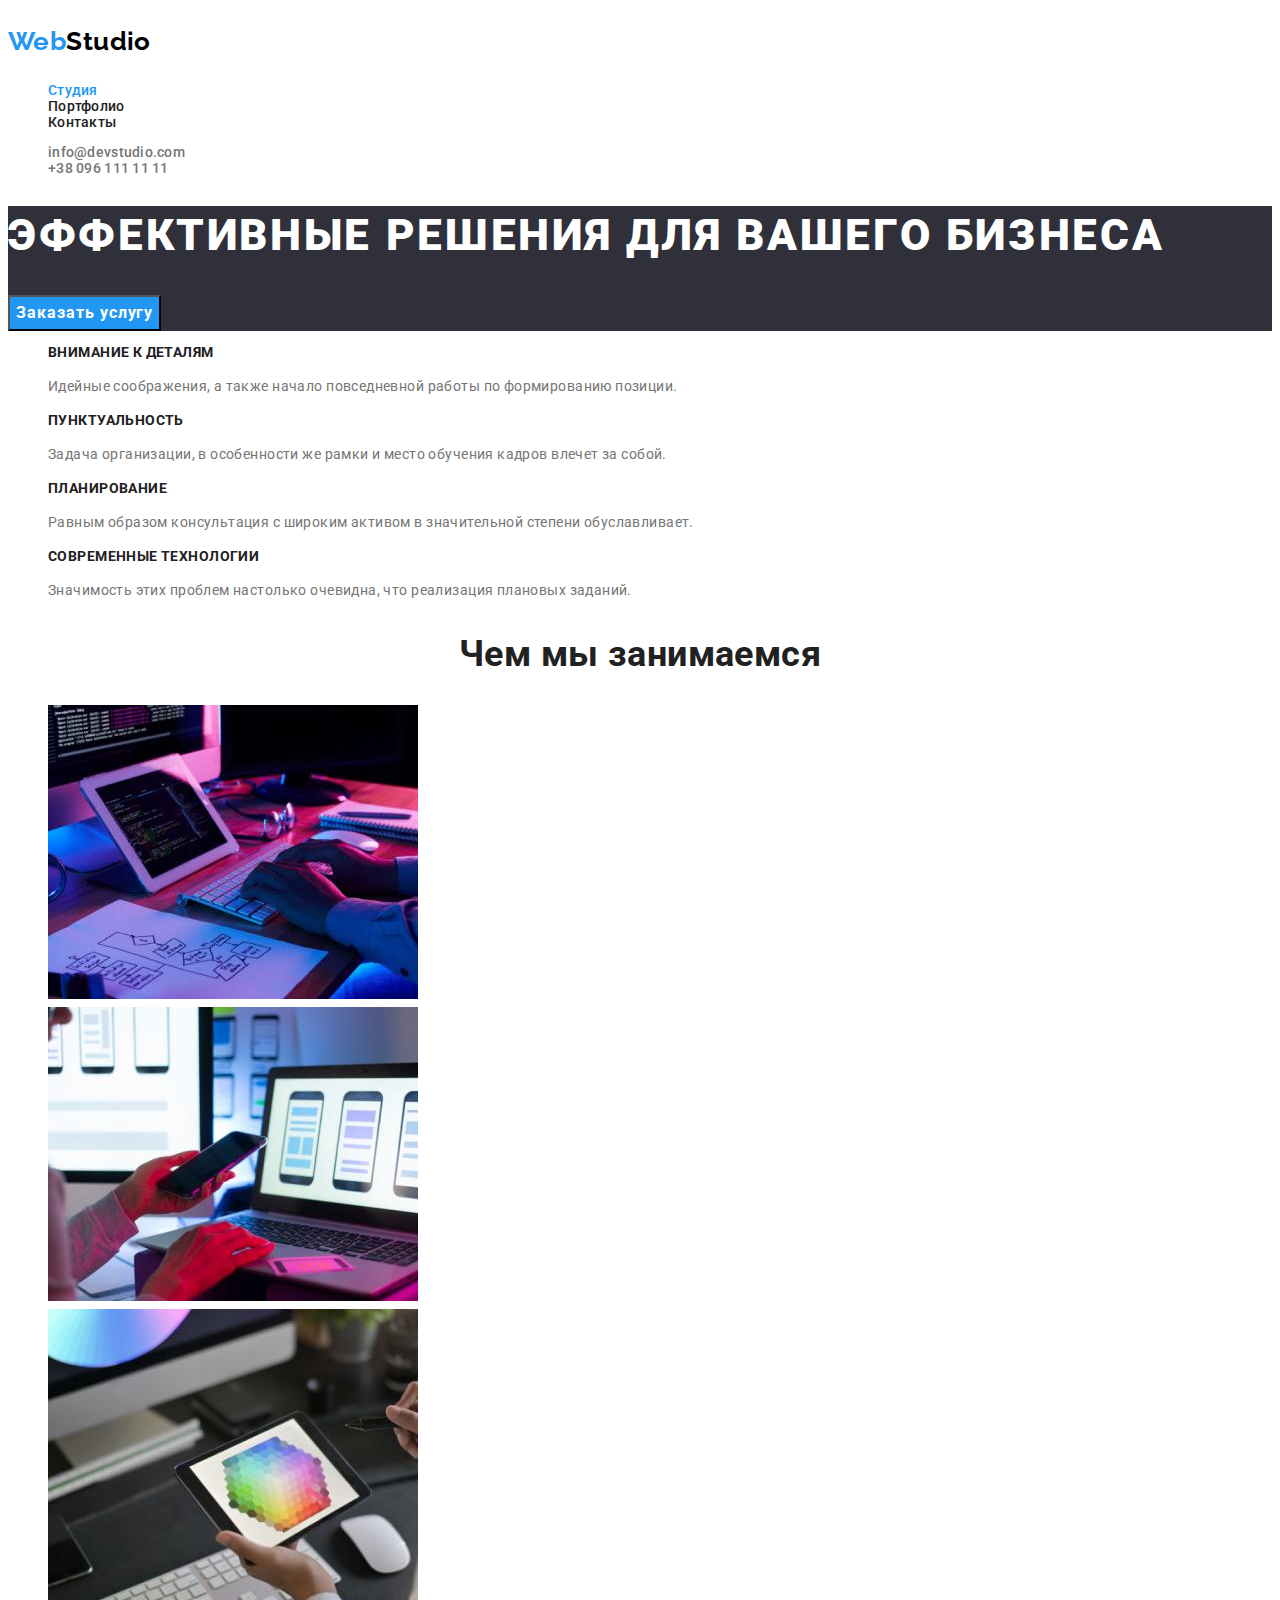
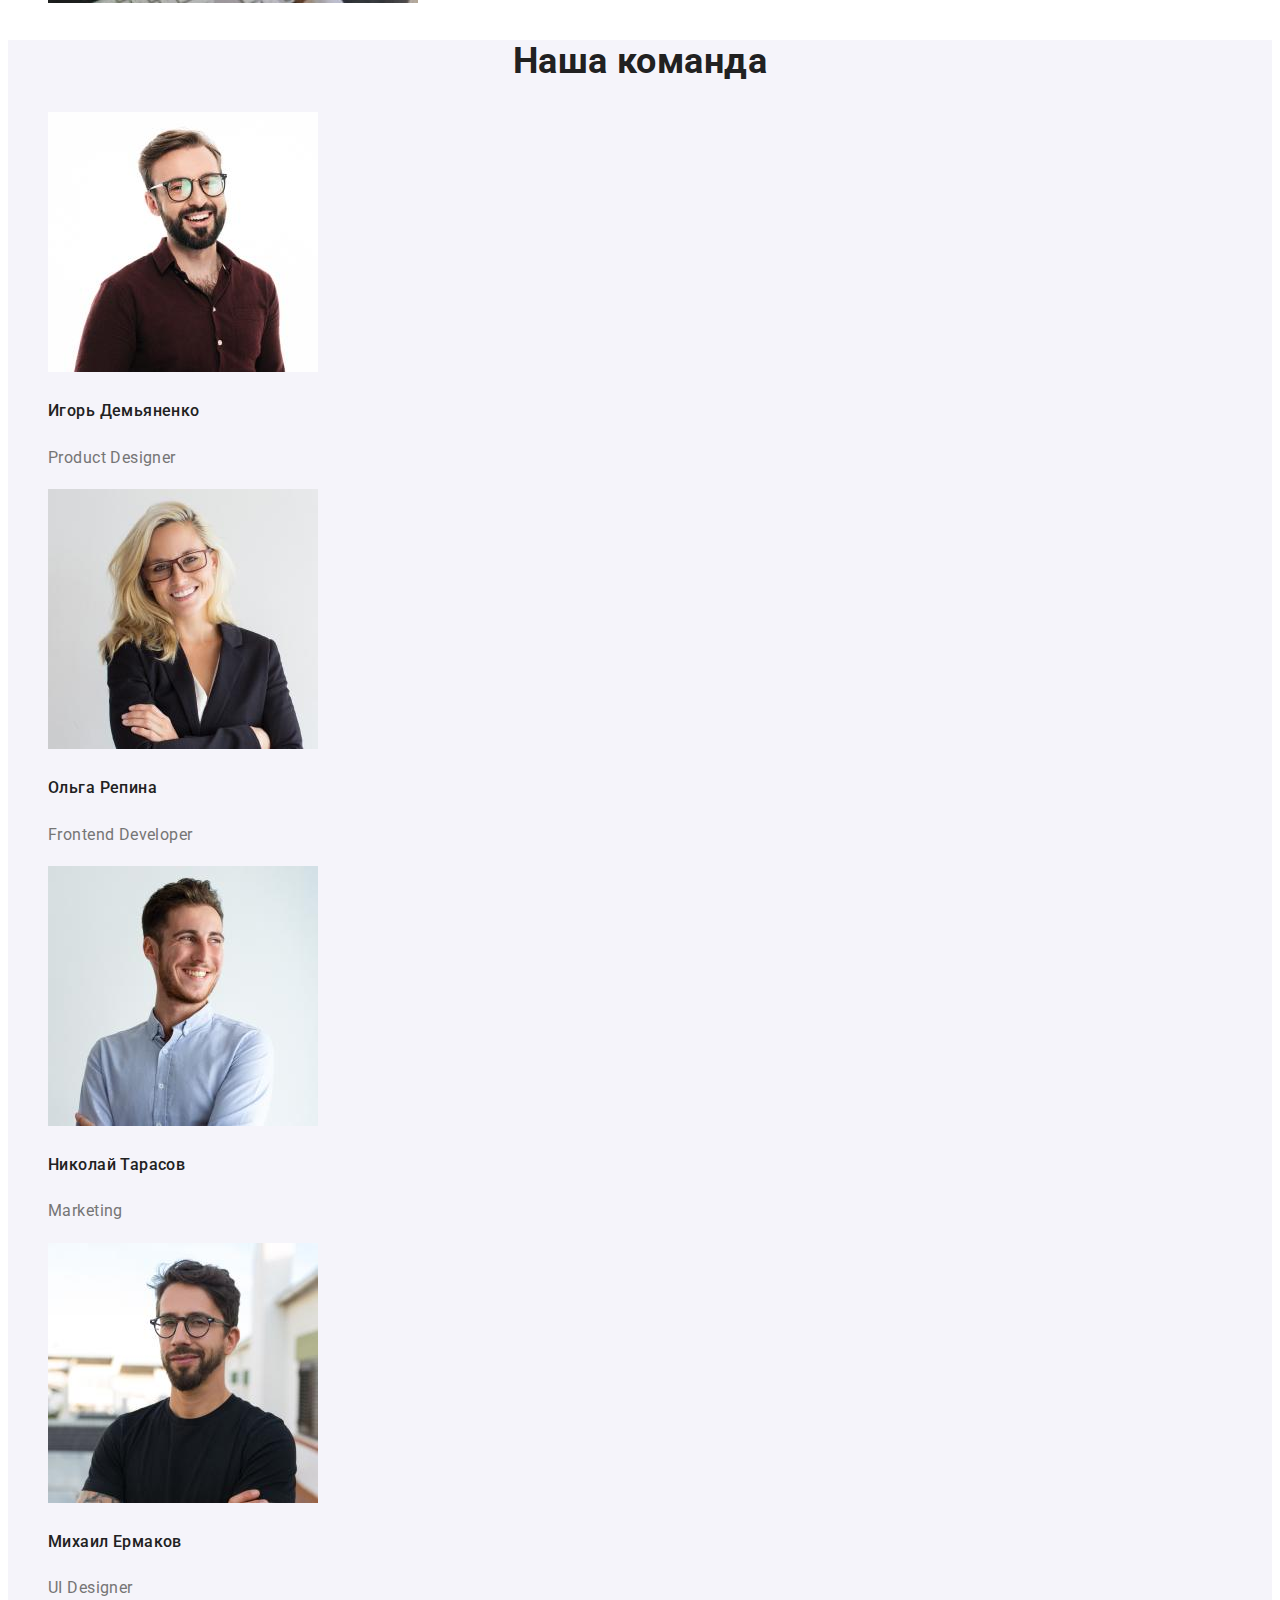
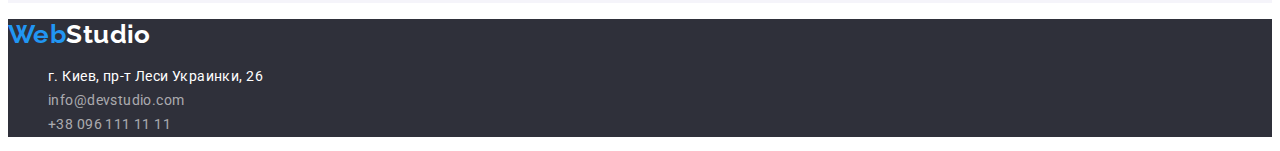
<file: index.html>
<!DOCTYPE html>
<html lang="ru">
<head>
    <meta charset="UTF-8">
    <meta http-equiv="X-UA-Compatible" content="IE=edge">
    <meta name="viewport" content="width=<device-width>, initial-scale=1.0">
    <title>WebStudio</title>
    <link rel="preconnect" href="https://fonts.googleapis.com">
    <link rel="preconnect" href="https://fonts.gstatic.com" crossorigin>
    <link href="https://fonts.googleapis.com/css2?family=Raleway:wght@700&family=Roboto:wght@400;500;700;900&display=swap"
        rel="stylesheet">
    <link rel="stylesheet" href="./css/styles.css">
</head>
<body>
    <header>
        <nav>
            <a href="./index.html" class="logo"><p lang="en"><span class="logo-text-blu">Web</span>Studio</p></a>
            <ul class="list-nav list">
                <li><a href="./index.html" class="link-nav link primary-link">Студия</a></li>
                <li><a href="./portfolio.html" class="link-nav link">Портфолио</a></li>
                <li><a href=""  class="link-nav link">Контакты</a></li>
            </ul>
        </nav>
        <ul class="list-nav list">
            <li>
                <a href="mailto:info@devstudio.com" class="contact link">info@devstudio.com</a>
            </li>
            <li>
                <a href="tel:+380961111111" class="contact link">+38 096 111 11 11</a>
            </li>
        </ul>
    </header>
    <main>
        <section class="hero">
            <h1 class="hero-title">Эффективные решения для вашего бизнеса</h1>
            <button type="button" class="hero-button">Заказать услугу</button>
        </section>
        <section class="section">
            <h2 hidden>Преимущества</h2>
            <ul class="list">
                <li>
                    <h3 class="advantage-title">Внимание к деталям</h3>
                    <p>Идейные соображения, а также начало повседневной работы по формированию позиции.</p>
                </li>
                <li>
                    <h3 class="advantage-title">Пунктуальность</h3>
                    <p>Задача организации, в особенности же рамки и место обучения кадров влечет за собой.</p>
                </li>
                <li>
                    <h3 class="advantage-title">Планирование</h3>
                    <p>Равным образом консультация с широким активом в значительной степени обуславливает.</p>
                </li>
                <li>
                    <h3 class="advantage-title">Современные технологии</h3>
                    <p>Значимость этих проблем настолько очевидна, что реализация плановых заданий.</p>
                </li>
            </ul>
        </section>
        <section class="section">
            <h2 class="section-title">Чем мы занимаемся</h2>
            <ul class="list">
                <li>
                    <img src="./images/img-1.jpg" alt="Разработчик пишет код" width="370" height="294">
                </li>
                <li>
                    <img src="./images/img-2.jpg" alt="Разработчик на ноутбуке прототипирует мобильное приложение" width="370" height="294">
                </li>
                <li>
                    <img src="./images/img-3.jpg" alt="Дизайнер на планшете подбирает цвет" width="370" height="294">
                </li>
            </ul>
        </section>
        <section class="team-section section">
            <h2 class="section-title">Наша команда</h2>
            <ul class="list">
                <li>
                    <img src="./images/team-img-1.jpg" alt="Разрааботчик 1" width="270" height="260">
                    <h3 class="team-title">Игорь Демьяненко</h3>
                    <p lang="en" class="team-text">Product Designer</p>
                </li>
                <li>
                    <img src="./images/team-img-2.jpg" alt="Разрааботчик 2" width="270" height="260">
                    <h3 class="team-title">Ольга Репина</h3>
                    <p lang="en" class="team-text">Frontend Developer</p>
                </li>
                <li>
                    <img src="./images/team-img-3.jpg" alt="Разрааботчик 3" width="270" height="260">
                    <h3 class="team-title">Николай Тарасов</h3>
                    <p lang="en" class="team-text">Marketing</p>
                </li>
                <li>
                    <img src="./images/team-img-4.jpg" alt="Разрааботчик 4" width="270" height="260">
                    <h3 class="team-title">Михаил Ермаков</h3>
                    <p lang="en" class="team-text">UI Designer</p>
                </li>
            </ul>
        </section>
    </main>
    <footer class=footer>
        <a href="./index.html" class="logo-footer"><span class="logo-text-blu">Web</span>Studio</a>
        <address>
            <ul class="list">
                <li>
                    <a href="https://goo.gl/maps/zLNUuuCCSBXQonxw8"
                    target="_blank"
                    rel="nooener noreferrer" class="map link"
                    >г. Киев, пр-т Леси Украинки, 26</a>
                
                </li>
                <li>
                    <a href="mailto:info@devstudio.com" class="contact-footer link">info@devstudio.com</a>
                </li>
                <li>
                    <a href="tel:+380961111111" class="contact-footer link">+38 096 111 11 11</a>
                </li>
            </ul>
        </address>
    </footer>
</body>
</html>
</file>
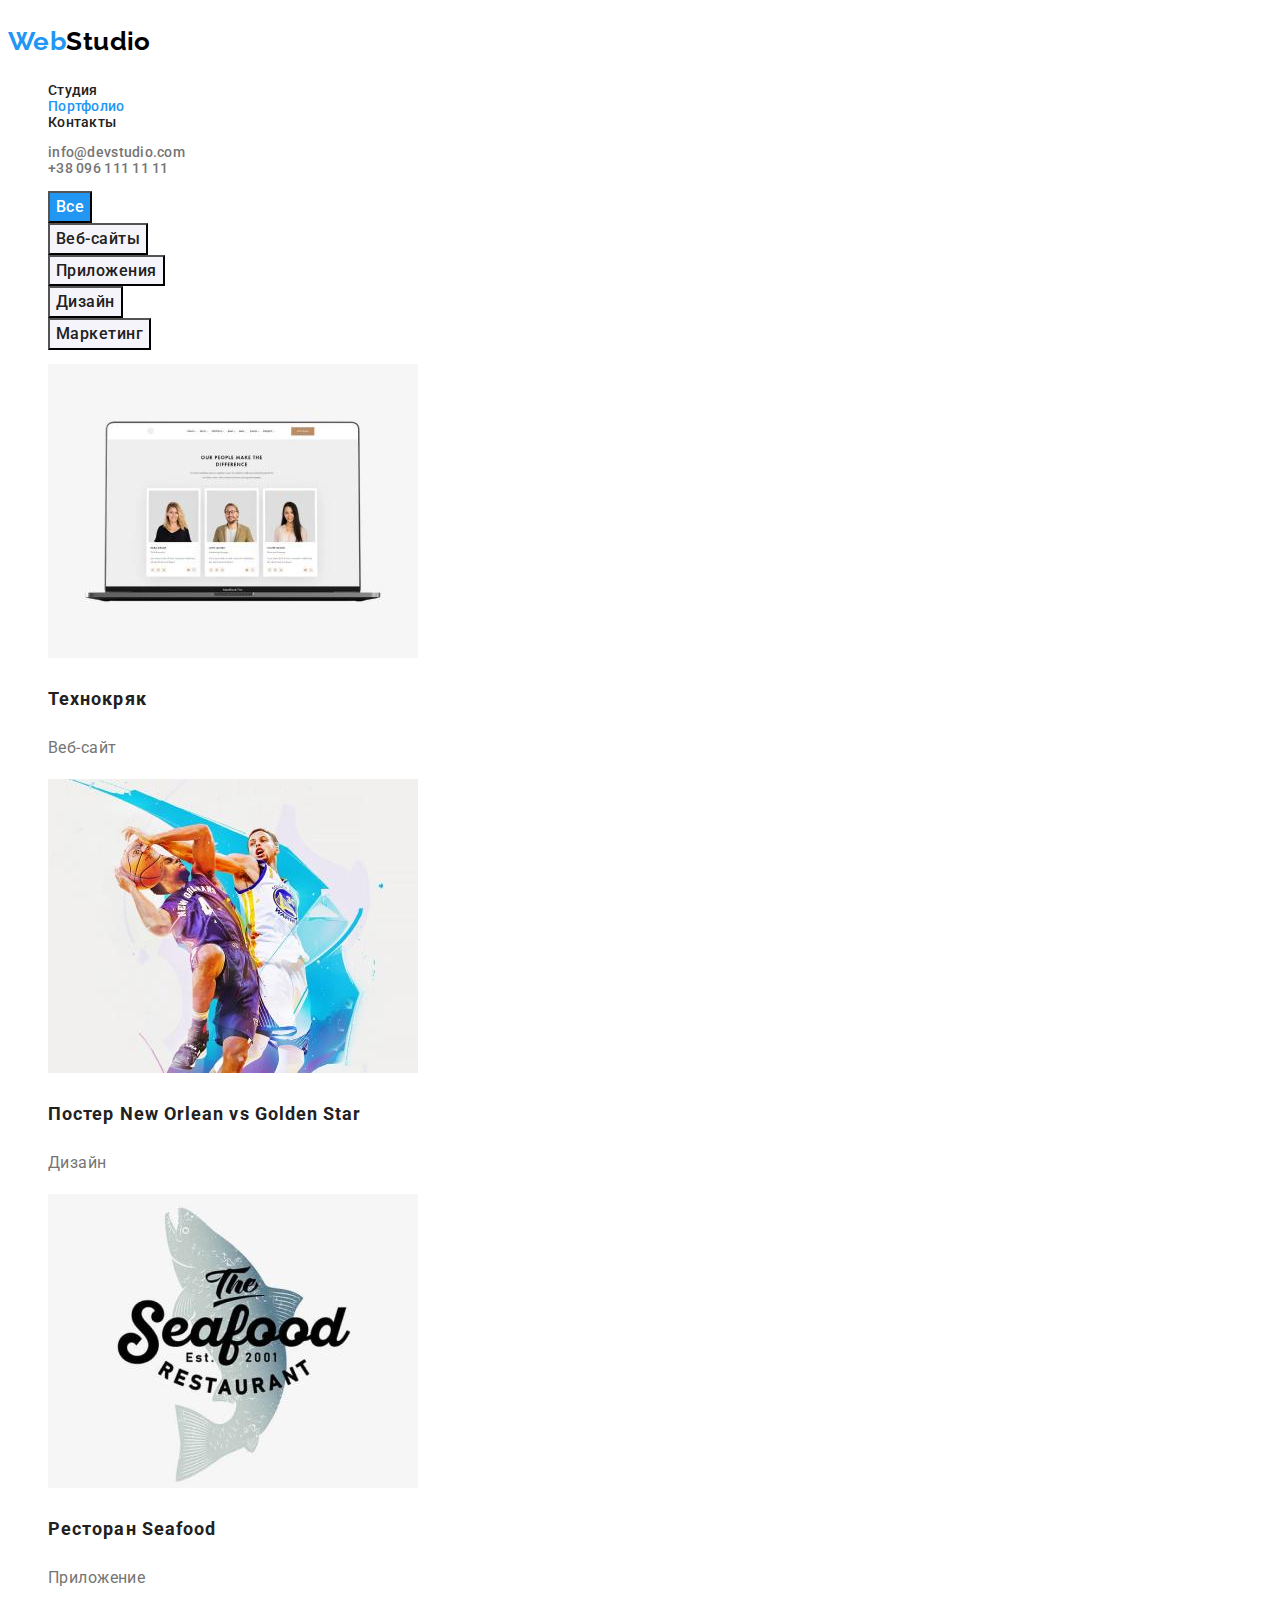
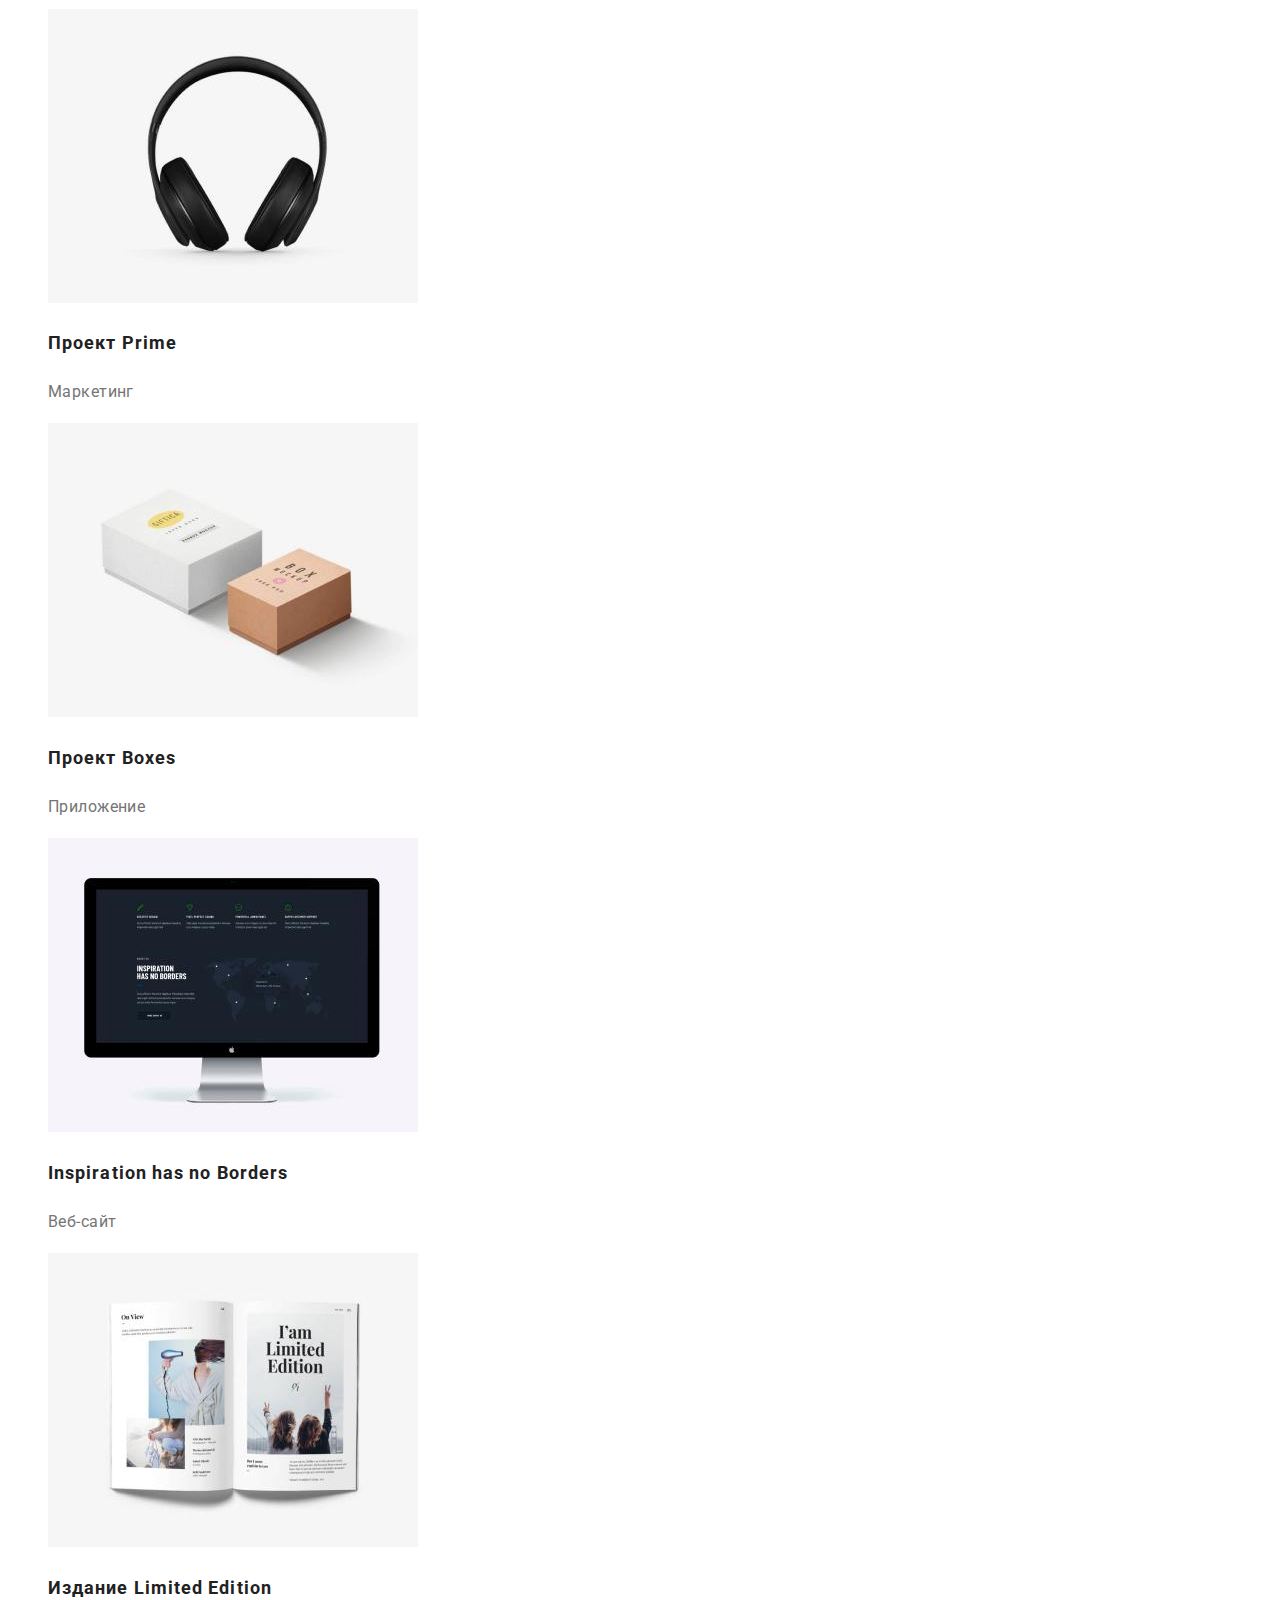
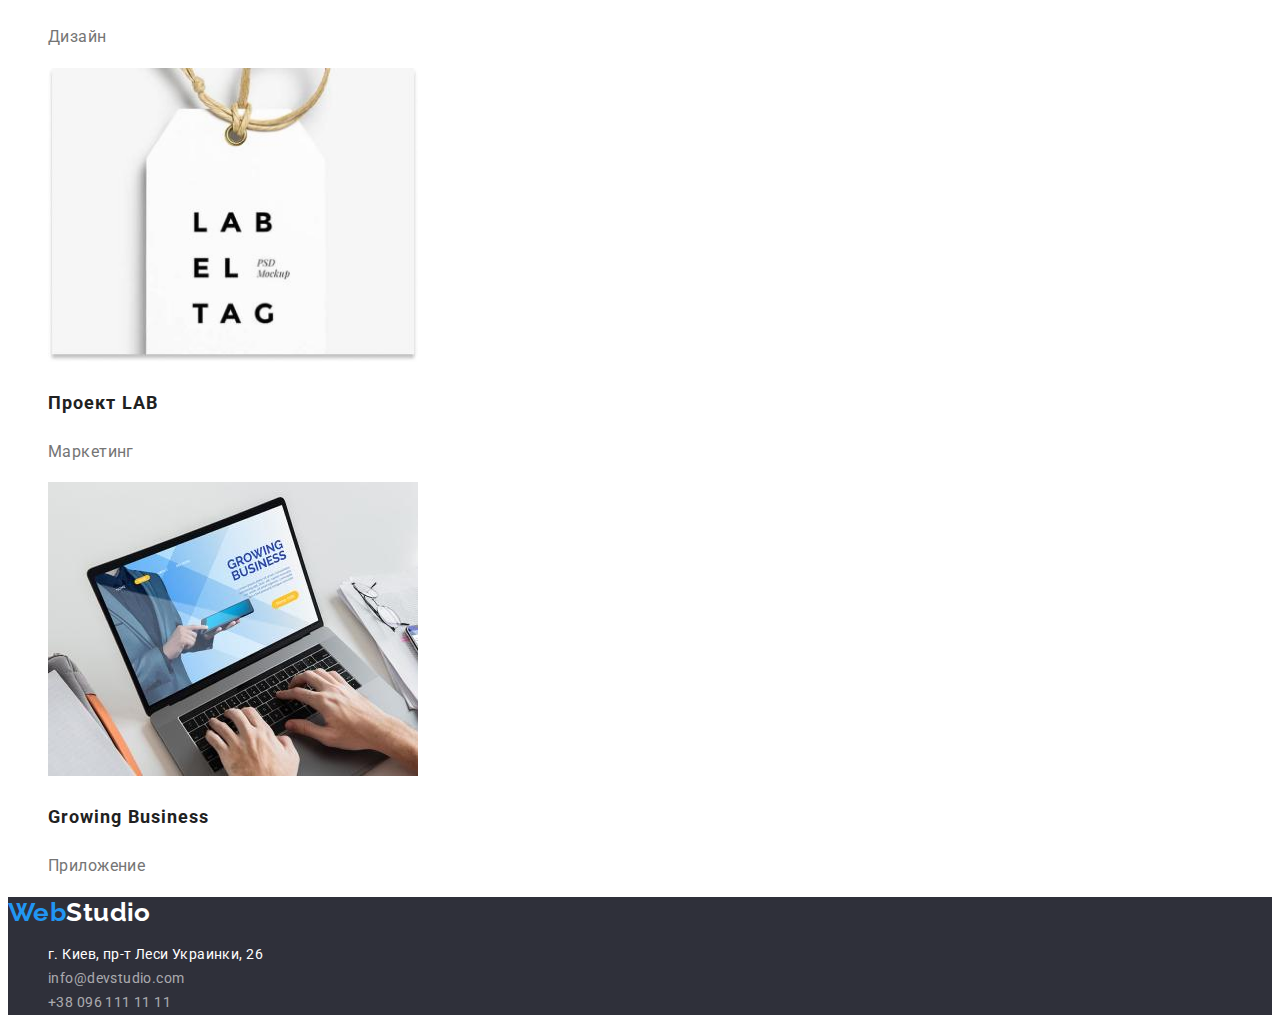
<file: portfolio.html>
<!DOCTYPE html>
<html lang="ru">

<head>
<meta charset="UTF-8">
<meta http-equiv="X-UA-Compatible" content="IE=edge">
<meta name="viewport" content="width=<device-width>, initial-scale=1.0">
<title>WebStudio</title>
<link rel="preconnect" href="https://fonts.googleapis.com">
<link rel="preconnect" href="https://fonts.gstatic.com" crossorigin>
<link href="https://fonts.googleapis.com/css2?family=Raleway:wght@700&family=Roboto:wght@400;500;700;900&display=swap"
    rel="stylesheet">
<link rel="stylesheet" href="./css/styles.css">
</head>

<body>
    <header>
        <nav>
            <a href="./index.html" class="logo">
                <p lang="en"><span class="logo-text-blu">Web</span>Studio</p>
            </a>
            <ul class="list-nav list">
                <li><a href="./index.html" class="link-nav link">Студия</a></li>
                <li><a href="./portfolio.html" class="link-nav link primary-link">Портфолио</a></li>
                <li><a href="" class="link-nav link">Контакты</a></li>
            </ul>
        </nav>
        <ul class="list-nav list">
            <li>
                <a href="mailto:info@devstudio.com" class="contact link">info@devstudio.com</a>
            </li>
            <li>
                <a href="tel:+380961111111" class="contact link">+38 096 111 11 11</a>
            </li>
        </ul>
    </header>
    <main>
        <section>
            <h1 hidden>Портфолио</h1>
            <ul class="list">
                <li>
                    <button type="button" class="primary-button">Все</button>
                </li>
                <li>
                    <button type="button" class="button">Веб-сайты</button>
                </li>
                <li>
                    <button type="button" class="button">Приложения</button>
                </li>
                <li>
                    <button type="button" class="button">Дизайн</button>
                </li>
                <li>
                    <button type="button" class="button">Маркетинг</button>
                </li>
            </ul>
            <ul class="list">
                <li>
                    <a href="" class="link"><img src="./images/img-portfolio-1.jpg" alt="Ноутбук с изображением команды" width="370" height="294">
                    <h2 class="portfolio-title">Технокряк</h2>
                    <p class="portfolio-text">Веб-сайт</p>
                    </a>
                </li>
                <li>
                    <a href="" class="link"><img src="./images/img-portfolio-2.jpg" alt="Игра в баскетбол" width="370" height="294">
                    <h2 class="portfolio-title">Постер New Orlean vs Golden Star</h2>
                    <p class="portfolio-text">Дизайн</p>
                    </a>
                </li>
                <li>
                    <a href="" class="link"><img src="./images/img-portfolio-3.jpg" alt="Лого ресторана на фоне рыбы" width="370" height="294">
                    <h2 class="portfolio-title">Ресторан Seafood</h2>
                    <p class="portfolio-text">Приложение</p>
                    </a>
                </li>
                <li>
                    <a href="" class="link"><img src="./images/img-portfolio-4.jpg" alt="Черные наушники" width="370" height="294">
                    <h2 class="portfolio-title">Проект Prime</h2>
                    <p class="portfolio-text">Маркетинг</p>
                    </a>
                </li>
                <li>
                    <a href="" class="link"><img src="./images/img-portfolio-5.jpg" alt="Белая коробка и бежевая" width="370" height="294">
                    <h2 class="portfolio-title">Проект Boxes</h2>
                    <p class="portfolio-text">Приложение</p>
                    </a>
                </li>
                <li>
                    <a href="" class="link"><img src="./images/img-portfolio-6.jpg" alt="Монитор с изображением сайта" width="370" height="294">
                    <h2 class="portfolio-title">Inspiration has no Borders</h2>
                    <p class="portfolio-text">Веб-сайт</p>
                    </a>
                </li>
                <li>
                    <a href="" class="link"><img src="./images/img-portfolio-7.jpg" alt="Разворот журнала" width="370" height="294">
                    <h2 class="portfolio-title">Издание Limited Edition</h2>
                    <p class="portfolio-text">Дизайн</p>
                    </a>
                </li>
                <li>
                    <a href="" class="link"><img src="./images/img-portfolio-8.jpg" alt="Белая бирка на шнурке с надписью" width="370" height="294">
                    <h2 class="portfolio-title">Проект LAB</h2>
                    <p class="portfolio-text">Маркетинг</p>
                    </a>
                </li>
                <li>
                    <a href="" class="link"><img src="./images/img-portfolio-9.jpg" alt="Разработчик на ноутбуке делает приложение" width="370" height="294">
                    <h2 class="portfolio-title">Growing Business</h2>
                    <p class="portfolio-text">Приложение</p>
                    </a>
                </li>
            </ul>
        </section>
    </main>
<footer class=footer>
    <a href="./index.html" class="logo-footer"><span class="logo-text-blu">Web</span>Studio</a>
    <address>
        <ul class="list">
            <li>
                <a href="https://goo.gl/maps/zLNUuuCCSBXQonxw8" target="_blank" rel="nooener noreferrer"
                    class="map link">г. Киев, пр-т Леси Украинки, 26</a>

            </li>
            <li>
                <a href="mailto:info@devstudio.com" class="contact-footer link">info@devstudio.com</a>
            </li>
            <li>
                <a href="tel:+380961111111" class="contact-footer link">+38 096 111 11 11</a>
            </li>
        </ul>
    </address>
</footer>
</body>

</html>
</file>
<file: css/styles.css>
/*main black #757575
second black #212121
third black #000000
main white #ffffff
second white rgba(255, 255, 255, 0.6)
active blu #2196F3
back-ground white #ffffff
back-ground black #2F303A
back-ground grey #F5F4FA */

:root {
  --active-blu: #2196f3;
  --main-black: #757575;
  --second-black: #212121;
  --main-white: #ffffff;
  --back-ground-black: #2f303a;
  --back-ground-grey: #f5f4fa;
}

body {
  font-family: "Roboto", sans-serif;
  font-weight: 400;
  font-size: 14px;
  line-height: 1.71;
  letter-spacing: 0.03em;
  background-color: var(--main-white);
  color: var(--main-black);
}

.list {
  list-style: none;
}

.link {
  text-decoration: none;
}

/* logo */

.logo {
  text-decoration: none;
  color: #000000;
  font-family: "Raleway", sans-serif;
  font-weight: 700;
  font-size: 26px;
  line-height: 1.19;
}

.logo-text-blu {
  color: var(--active-blu);
}

/* site navigation*/

.link:hover,
.link:focus {
  color: var(--active-blu);
}

.list-nav {
  font-weight: 500;
  line-height: 1.14;
  letter-spacing: 0.02em;
}

.link-nav {
  color: var(--second-black);
}

.contact {
  color: var(--main-black);
}

.primary-link {
  color: var(--active-blu);
}

/* hero */

.hero {
  background-color: var(--back-ground-black);
}

.hero-title {
  text-transform: uppercase;
  font-weight: 900;
  font-size: 44px;
  line-height: 1.36;
  letter-spacing: 0.06em;
  color: var(--main-white);
}

/* section */

.section-title {
  font-weight: 700;
  font-size: 36px;
  line-height: 1.17;
  text-align: center;
  color: var(--second-black);
}

.advantage-title {
  text-transform: uppercase;
  font-size: 14px;
  font-weight: 700;
  line-height: 1.14;
  color: var(--second-black);
}

.team-section {
  background-color: var(--back-ground-grey);
}

.team-title {
  font-weight: 500;
  font-size: 16px;
  line-height: 1.9;
  color: var(--second-black);
}

.team-text {
  font-size: 16px;
  line-height: 1.9;
}

/* footer*/

.footer {
  background-color: var(--back-ground-black);
}

.logo-footer {
  text-decoration: none;
  font-family: "Raleway", sans-serif;
  font-weight: 700;
  font-size: 26px;
  line-height: 1.19;
  color: var(--main-white);
}

.map {
  font-style: normal;
  color: var(--main-white);
}

.contact-footer {
  font-style: normal;
  color: rgba(255, 255, 255, 0.6);
}

/* buttons */

.hero-button {
  font-family: "Roboto", sans-serif;
  font-style: normal;
  font-weight: 700;
  font-size: 16px;
  line-height: 1.87;
  display: flex;
  align-items: center;
  text-align: center;
  letter-spacing: 0.06em;
  cursor: pointer;
  color: var(--main-white);
  background-color: var(--active-blu);
}

.primary-button {
  font-family: "Roboto", sans-serif;
  font-style: normal;
  font-weight: 500;
  font-size: 16px;
  line-height: 1.62;
  text-align: center;
  letter-spacing: 0.03em;
  cursor: pointer;
  color: var(--main-white);
  background-color: var(--active-blu);
}

.button {
  font-family: "Roboto", sans-serif;
  font-style: normal;
  font-weight: 500;
  font-size: 16px;
  line-height: 1.62;
  text-align: center;
  letter-spacing: 0.03em;
  cursor: pointer;
  color: var(--second-black);
  background-color: var(--back-ground-grey);
}

.button:hover,
.button:focus {
  background-color: var(--active-blu);
  color: var(--main-white);
}

/* portfolio*/

.portfolio-title {
  font-weight: 700;
  font-size: 18px;
  line-height: 2;
  letter-spacing: 0.06em;
  color: var(--second-black);
}

.portfolio-text {
  font-size: 16px;
  line-height: 1.87;
  color: var(--main-black);
}
</file>
